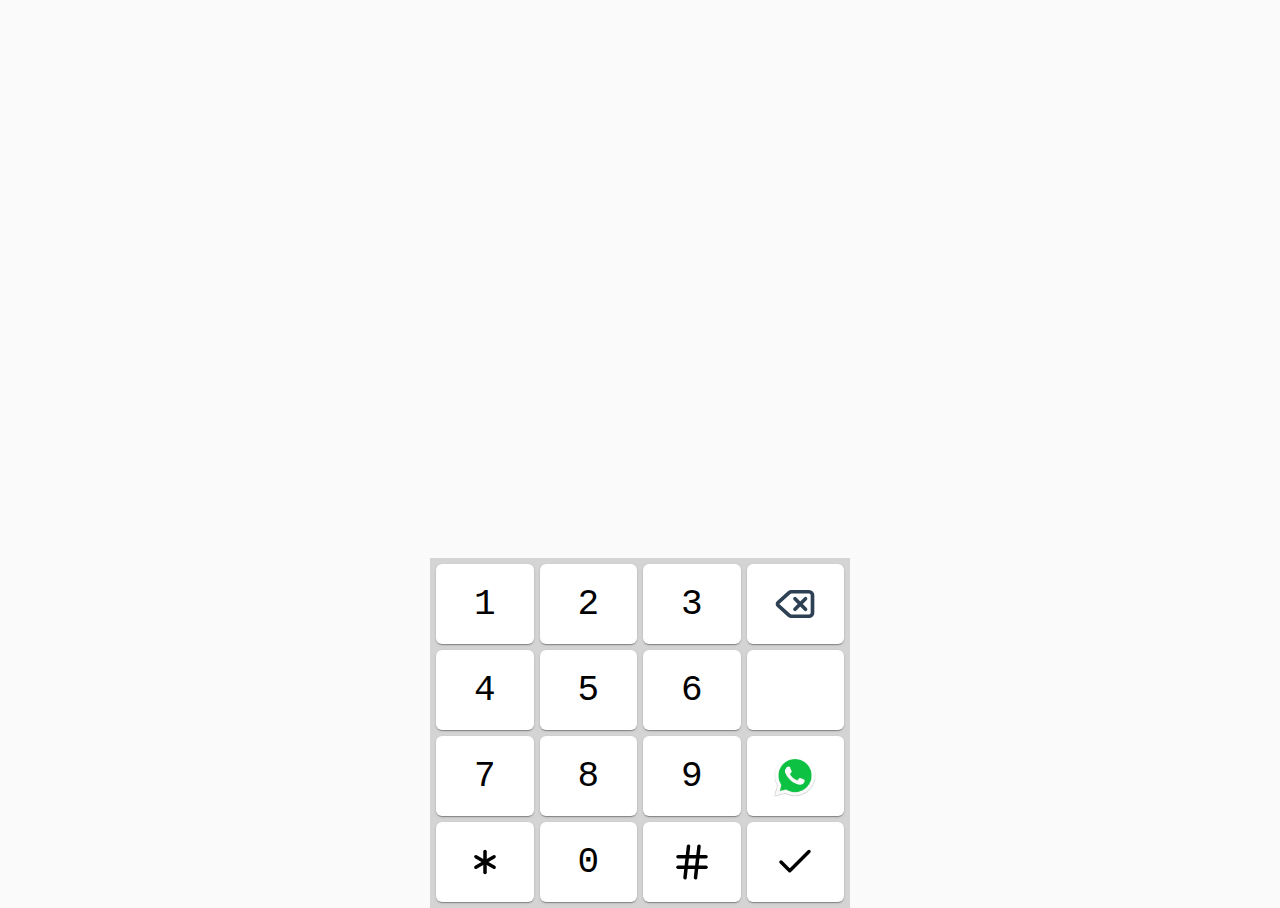
<file: www/index.html>
<!doctype html>
<html lang="es">
  <head>    
    <meta charset="utf-8">
    <meta name="theme-color" content="#81c784"/>
    <meta name="viewport" content="width=device-width, initial-scale=1">
    <link 
      rel="stylesheet" 
      href="https://necolas.github.io/normalize.css/8.0.1/normalize.css">      
  <link rel="stylesheet" href="css/ripple.css">      
  <link rel="stylesheet" href="css/numeric-keyboard.css">



  <link rel="preconnect" href="https://fonts.googleapis.com">
<link rel="preconnect" href="https://fonts.gstatic.com" crossorigin>
<link href="https://fonts.googleapis.com/css2?family=JetBrains+Mono:ital,wght@0,100..800;1,100..800&family=Poetsen+One&family=Roboto+Mono:ital,wght@0,100..700;1,100..700&display=swap" rel="stylesheet">

<style>
*{
   font-family: "JetBrains Mono", monospace;
  font-optical-sizing: auto;
  font-weight: <weight>;
  font-style: normal;
}

</style>


    <title>Numeric keyboard</title>
    <style>
    body{background:#fafafa}
    .wrapper-section{
      max-width:420px;
      margin:0px auto;
    }
  </style>
  </head>
  <body >
<div class="wrapper-section">
	<div class="content-keyboard" >
		<div class="">
			<span id="textshow"></span>
		</div>
	</div>



<div class="wrapper">
  <div class="row">
  	<div class="item elevation" number-value="1"><span class="text-number" >1</span></div>
  	<div class="item elevation" number-value="2"><span class="text-number" >2</span></div>
  	<div class="item elevation" number-value="3"><span class="text-number" >3</span></div>

  	<div backspace class="item elevation box-success">
  		<img src="images/delete.svg" style="width:42px;">
  	</div>

  </div>
  <div class="row">
  	<div class="item elevation" number-value="4"><span class="text-number" >4</span></div>
  	<div class="item elevation" number-value="5"><span class="text-number" >5</span></div>
  	<div class="item elevation" number-value="6"><span class="text-number" >6</span></div>
  	<div class="item elevation" ></div>
  </div>
    <div class="row">
  	<div class="item elevation" number-value="7"><span class="text-number" >7</span></div>
  	<div class="item elevation" number-value="8"><span class="text-number" >8</span></div>
  	<div class="item elevation" number-value="9"><span class="text-number" >9</span></div>
  	<div class="item elevation box-success">
      <img src="images/wsp.png" style="width:42px;">
    </div>
  </div>
    <div class="row">
  	<div class="item elevation box-success" number-value="*">
      <img src="images/asterisk.svg" style="width:42px;">
    </div>
  	<div class="item elevation" number-value="0"><span class="text-number"  >0</span></div>
  	<div class="item elevation box-success" number-value="#">
      <img src="images/hash.svg" style="width:42px;">
    </div>
  	<div class="item elevation box-success"  >		
      <img src="images/check.svg" style="width:42px;">      
  	</div>
  </div>
</div>
</div>
<script type="text/javascript" src="js/numeric-keyboard.js" ></script>
</body>
</html>
</file>
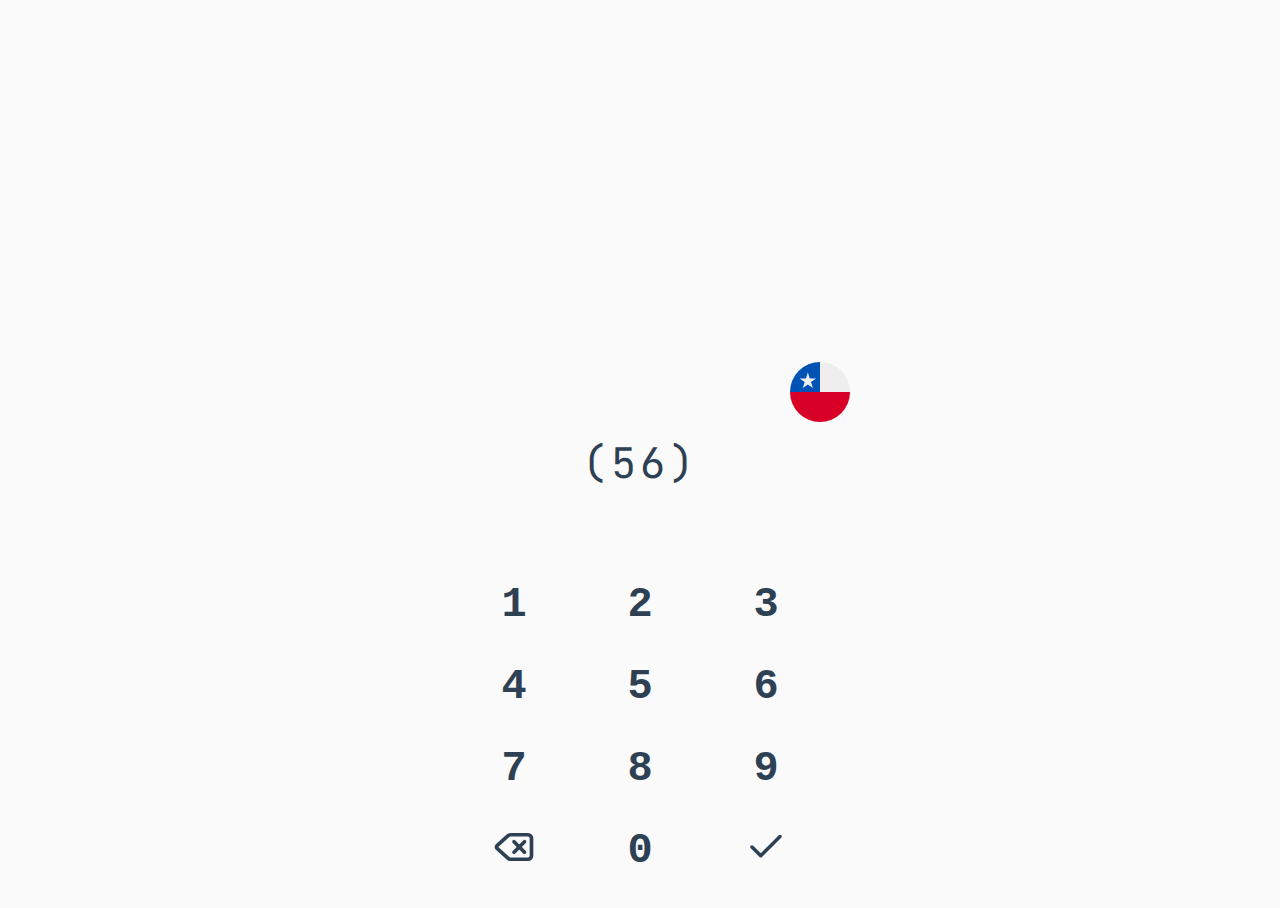
<file: www/template-1.html>
<!doctype html>
<html lang="es">
  <head>    
    <meta charset="utf-8">
    <meta name="theme-color" content="#81c784"/>
    <meta name="viewport" content="width=device-width, initial-scale=1, maximum-scale=1.0,user-scalable=0">
    <link 
      rel="stylesheet" 
      href="https://necolas.github.io/normalize.css/8.0.1/normalize.css">      
  <link rel="stylesheet" href="css/ripple.css">         
  <link rel="stylesheet" href="css/template-1.css">



  <link rel="preconnect" href="https://fonts.googleapis.com">
<link rel="preconnect" href="https://fonts.gstatic.com" crossorigin>
<link href="https://fonts.googleapis.com/css2?family=JetBrains+Mono:ital,wght@0,100..800;1,100..800&family=Poetsen+One&family=Roboto+Mono:ital,wght@0,100..700;1,100..700&display=swap" rel="stylesheet">

<style>
*{
   font-family: "JetBrains Mono", monospace;
  font-optical-sizing: auto;
  font-weight: <weight>;
  font-style: normal;
}

</style>


    <title>Numeric keyboard</title>
    <style>
    body{background:#fafafa}
    .wrapper-section{
      max-width:420px;
      margin:0px auto;
    }
  </style>
  </head>
  <body >
<div class="wrapper-section">
	<div class="content-keyboard" >
    <div>
      <img src="images/cl.svg" width="60px">
    </div>
		<div class="content-text">
      <span>(56)</span>
			<span id="textshow">&nbsp;</span>
		</div>
	</div>


<div class="wrapper">
  <div class="row">
  	<div class="item" number-value="1"><span class="text-number" >1</span></div>
  	<div class="item" number-value="2"><span class="text-number" >2</span></div>
  	<div class="item" number-value="3"><span class="text-number" >3</span></div>

  	

  </div>
  <div class="row">
  	<div class="item" number-value="4"><span class="text-number" >4</span></div>
  	<div class="item" number-value="5"><span class="text-number" >5</span></div>
  	<div class="item" number-value="6"><span class="text-number" >6</span></div>  	
  </div>
    <div class="row">
  	<div class="item" number-value="7"><span class="text-number" >7</span></div>
  	<div class="item" number-value="8"><span class="text-number" >8</span></div>
  	<div class="item" number-value="9"><span class="text-number" >9</span></div>
  	
  </div>
    <div class="row">
  	<div backspace class="item box-success">
      <img src="images/delete.svg" >
    </div>
  	<div class="item" number-value="0"><span class="text-number"  >0</span></div>
  	<div class="item box-success">
      <img src="images/check-t1.svg">
    </div>  	
  </div>
</div>
</div>
<script type="text/javascript" src="js/numeric-keyboard.js" ></script>
</body>
</html>
</file>
<file: www/css/ripple.css>
span.ripple {
  position: absolute;
  border-radius: 50%;
  transform: scale(0);
  animation: ripple 250ms linear;
  background-color: rgba(130,130,130, 0.7);
}

@keyframes ripple {
  to {
    transform: scale(4);
    opacity: 0;
  }
}
</file>
<file: www/css/numeric-keyboard.css>
body, html {
  height: 100%;
}

.elevation{
-webkit-box-shadow: 0 2px 1px -1px rgb(0 0 0 / 20%), 0 1px 1px 0 rgb(0 0 0 / 14%), 0 1px 3px 0 rgb(0 0 0 / 12%);
box-shadow: 0 2px 1px -1px rgb(0 0 0 / 20%), 0 1px 1px 0 rgb(0 0 0 / 14%), 0 1px 3px 0 rgb(0 0 0 / 12%);
}    

body{
	background-color:#eee; 
}	


.wrapper-section{
  height:100%;		
  display: grid;	  
  grid-template-columns: repeat(1, 100%);
  grid-template-rows:auto 350px;
  grid-gap: 6px;
  grid-auto-rows: minmax(70px, auto);

}

.content-keyboard{		
	display:flex;
	flex-direction:column;
	align-items:flex-end;		
	justify-content:flex-end;
	padding-bottom:20px;
	padding-right:20px;
	font-size:32px;
	font-family: 'Share Tech Mono', monospace;
}




.wrapper {

-webkit-touch-callout: none; /* iOS Safari */
-webkit-user-select: none; /* Safari */
-khtml-user-select: none; /* Konqueror HTML */
-moz-user-select: none; /* Old versions of Firefox */
-ms-user-select: none; /* Internet Explorer/Edge */
    user-select: none; /* Non-prefixed version, currently
                          supported by Chrome, Edge, Opera and Firefox */
  background-color:#d4d4d4; 
  display: grid;
  padding:6px;
  grid-template-columns: repeat(1, 100%);
  grid-gap: 6px;
  grid-auto-rows: minmax(70px, auto);
  
}

.row {		

	display:grid;
	grid-template-columns:repeat(4,1fr);
	grid-gap: 6px;

}

.item{
	background-color:#fff;
	border-radius: 6px;
	text-align:center;
	line-height: 80px;

	position: relative;
	overflow: hidden;
	transition: background 400ms;
	
}

.box-success{
	display: flex;
	justify-content: center;
	flex-direction: column;
	align-items: center;
}

.text-number{
	font-size:36px;
	font-family: 'Share Tech Mono', monospace;
	display: inline-block;
	vertical-align: middle;
}

span.ripple {
  position: absolute;
  border-radius: 50%;
  transform: scale(0);
  animation: ripple 250ms linear;
  background-color: rgba(130,130,130, 0.7);
}

@keyframes ripple {
  to {
    transform: scale(4);
    opacity: 0;
  }
}
</file>
<file: www/css/template-1.css>
body, html {
  height: 100%;
}

.elevation{
-webkit-box-shadow: 0 2px 1px -1px rgb(0 0 0 / 20%), 0 1px 1px 0 rgb(0 0 0 / 14%), 0 1px 3px 0 rgb(0 0 0 / 12%);
box-shadow: 0 2px 1px -1px rgb(0 0 0 / 20%), 0 1px 1px 0 rgb(0 0 0 / 14%), 0 1px 3px 0 rgb(0 0 0 / 12%);
}    

body{
	background-color:#eee; 
}	


.wrapper-section{
  height:100%;		
  display: grid;	  
  grid-template-columns: repeat(1, 100%);
  grid-template-rows:auto 350px;
  grid-gap: 6px;
  grid-auto-rows: minmax(70px, auto);

}

.content-keyboard{		
	display:flex;
	flex-direction:column;
	align-items:flex-end;		
	justify-content:flex-end;	
	font-size:42px;	
	letter-spacing:4px;
	font-family: 'Share Tech Mono', monospace;
}

.content-text{
	width:100%;	
	display:flex;	
	flex-direction:column;	
	color: #2e4053;	
	padding:0px 0px 0px 0px;
}
.content-text>span:nth-child(1){
	text-align: center;	
	flex-grow: 1;	
	width:100%;
}
.content-text>span:nth-child(2){
	text-align: right;	
	width:100%;
	padding: 5px 150px 0px 0px;
}



.wrapper {

 

-webkit-touch-callout: none; /* iOS Safari */
-webkit-user-select: none; /* Safari */
-khtml-user-select: none; /* Konqueror HTML */
-moz-user-select: none; /* Old versions of Firefox */
-ms-user-select: none; /* Internet Explorer/Edge */
    user-select: none; /* Non-prefixed version, currently
                          supported by Chrome, Edge, Opera and Firefox */
  display: grid;
  padding:6px 24px 24px 24px;  
  grid-template-columns: repeat(1, 100%);
  grid-gap: 8px;
  grid-auto-rows: minmax(70px, auto);  
}

.row {		
	display:grid;
	grid-template-columns:repeat(3,1fr);
	grid-gap: 6px;
}

.item{
	/*background-color:#fff;
	
	*/
	font-weight:600;
	color: #2e4053;
	border-radius: 12px;
	text-align:center;
	line-height: 80px;	
	position: relative;
	overflow: hidden;
	transition: background 400ms;
}

.item >img{
	width:42px;
}

.box-success{
	display: flex;
	justify-content: center;
	flex-direction: column;
	align-items: center;
}

.text-number{
	font-size:42px;
	font-family: 'Share Tech Mono', monospace;
	display: inline-block;
	vertical-align: middle;
}
</file>
